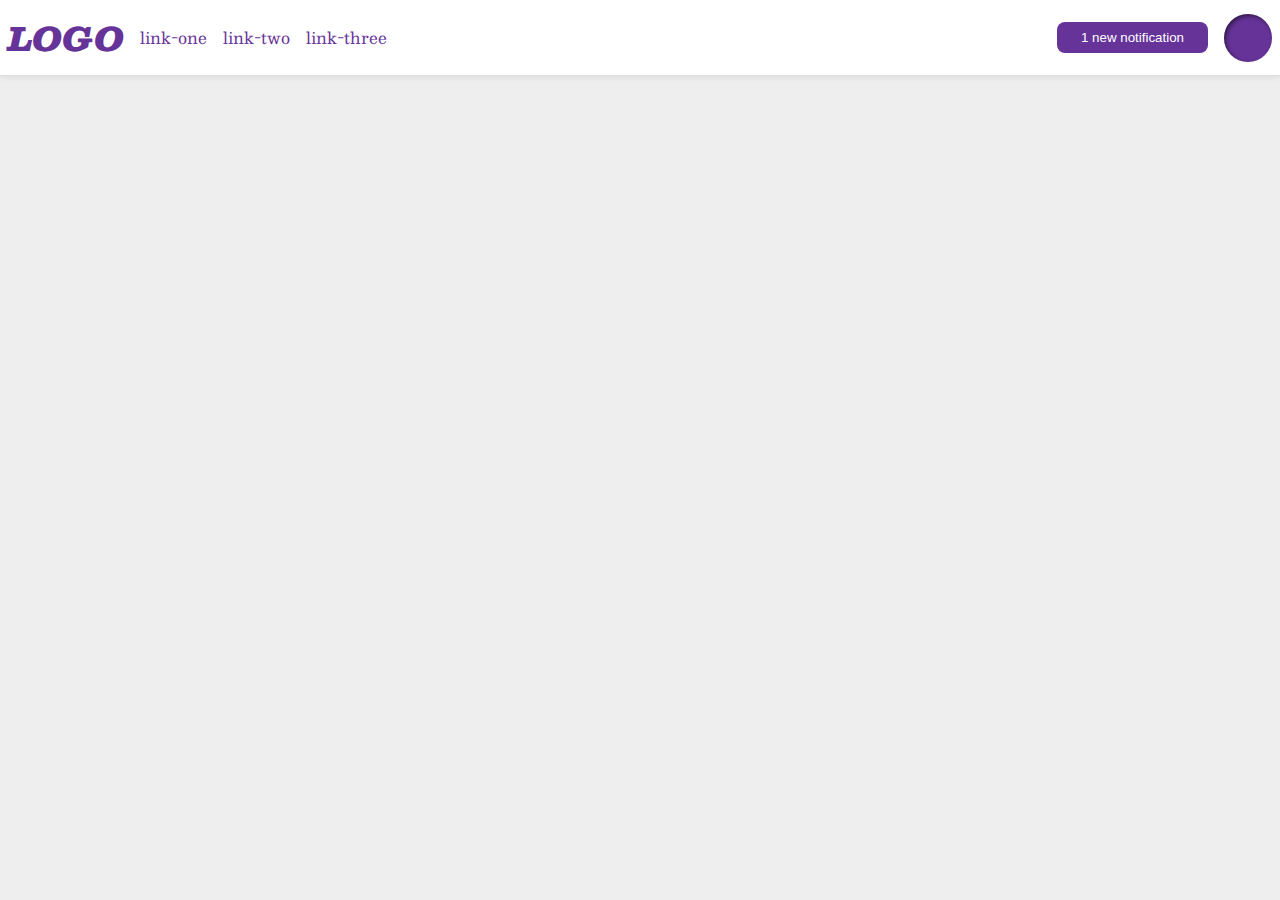
<file: flex/03-flex-header-2/index.html>
<!DOCTYPE html>
<html lang="en">
<head>
  <meta charset="UTF-8">
  <meta http-equiv="X-UA-Compatible" content="IE=edge">
  <meta name="viewport" content="width=device-width, initial-scale=1.0">
  <title>Flex Header 2</title>
  <link rel="stylesheet" href="style.css">
</head>
<body>
  <div class="header">
    <div class="left">
        <div class="logo">
          LOGO
        </div>
        <ul class="links">
          <li><a href="google.com">link-one</a></li>
          <li><a href="google.com">link-two</a></li>
          <li><a href="google.com">link-three</a></li>
        </ul>
    </div>
    <div class="right">
    <button class="notifications">
      1 new notification
    </button>
    <div class="profile-image"></div>
    </div>
  
  </div>
</body>
</html>
</file>
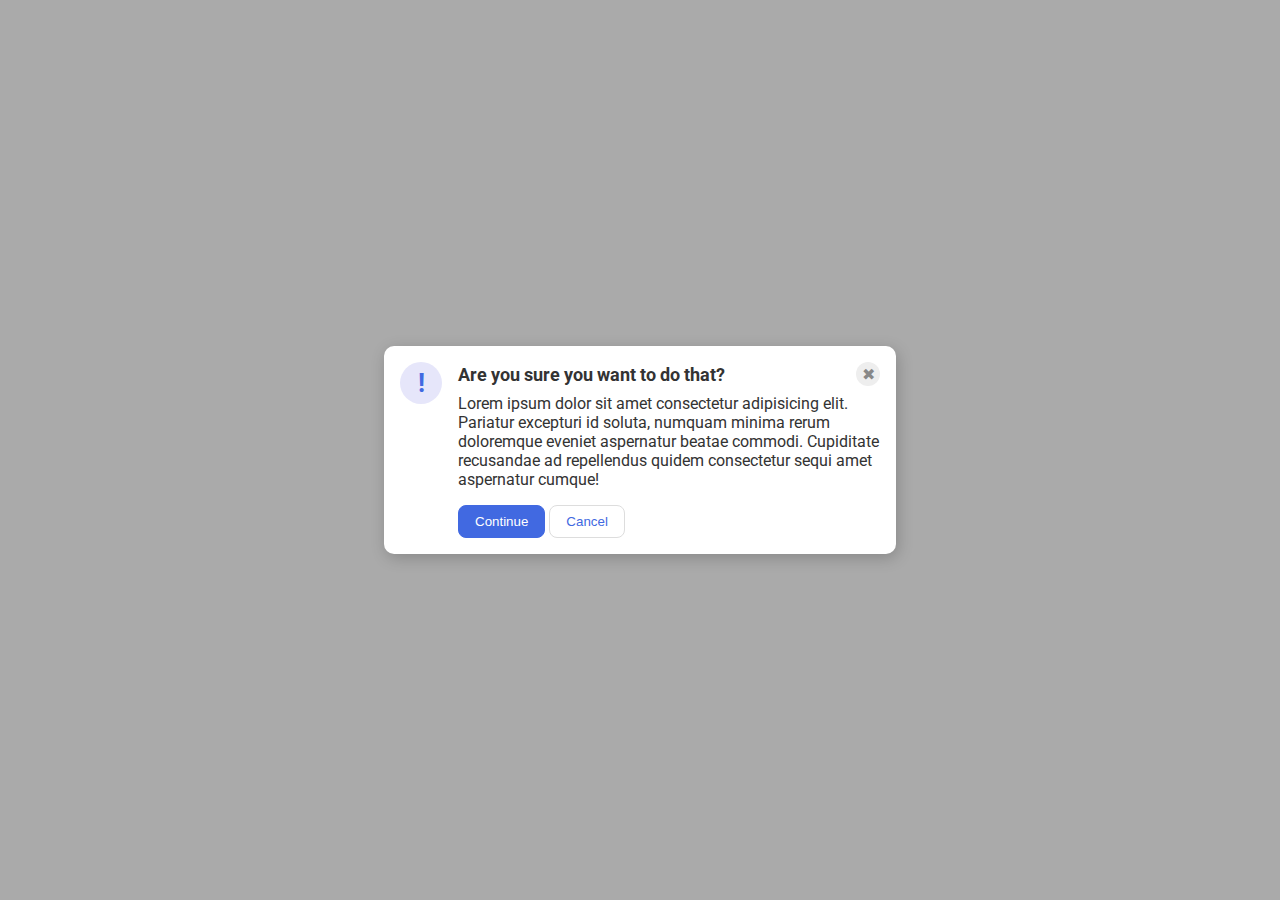
<file: flex/05-flex-modal/index.html>
<!DOCTYPE html>
<html lang="en">
<head>
  <meta charset="UTF-8">
  <meta http-equiv="X-UA-Compatible" content="IE=edge">
  <meta name="viewport" content="width=device-width, initial-scale=1.0">
  <link rel="stylesheet" href="style.css">
  <title>Modal</title>
</head>
<body>
  <div class="modal">
    <div class="icon">!</div>
    <div class="container">
        <div class="header">Are you sure you want to do that?
        <div class="close-button">✖</div>
        </div>
        <div class="text">Lorem ipsum dolor sit amet consectetur adipisicing elit. Pariatur excepturi id soluta, numquam minima rerum doloremque eveniet aspernatur beatae commodi. Cupiditate recusandae ad repellendus quidem consectetur sequi amet aspernatur cumque!</div>
        <button class="continue">Continue</button>
        <button class="cancel">Cancel</button>
    </div>
  </div>
</body>
</html>
</file>
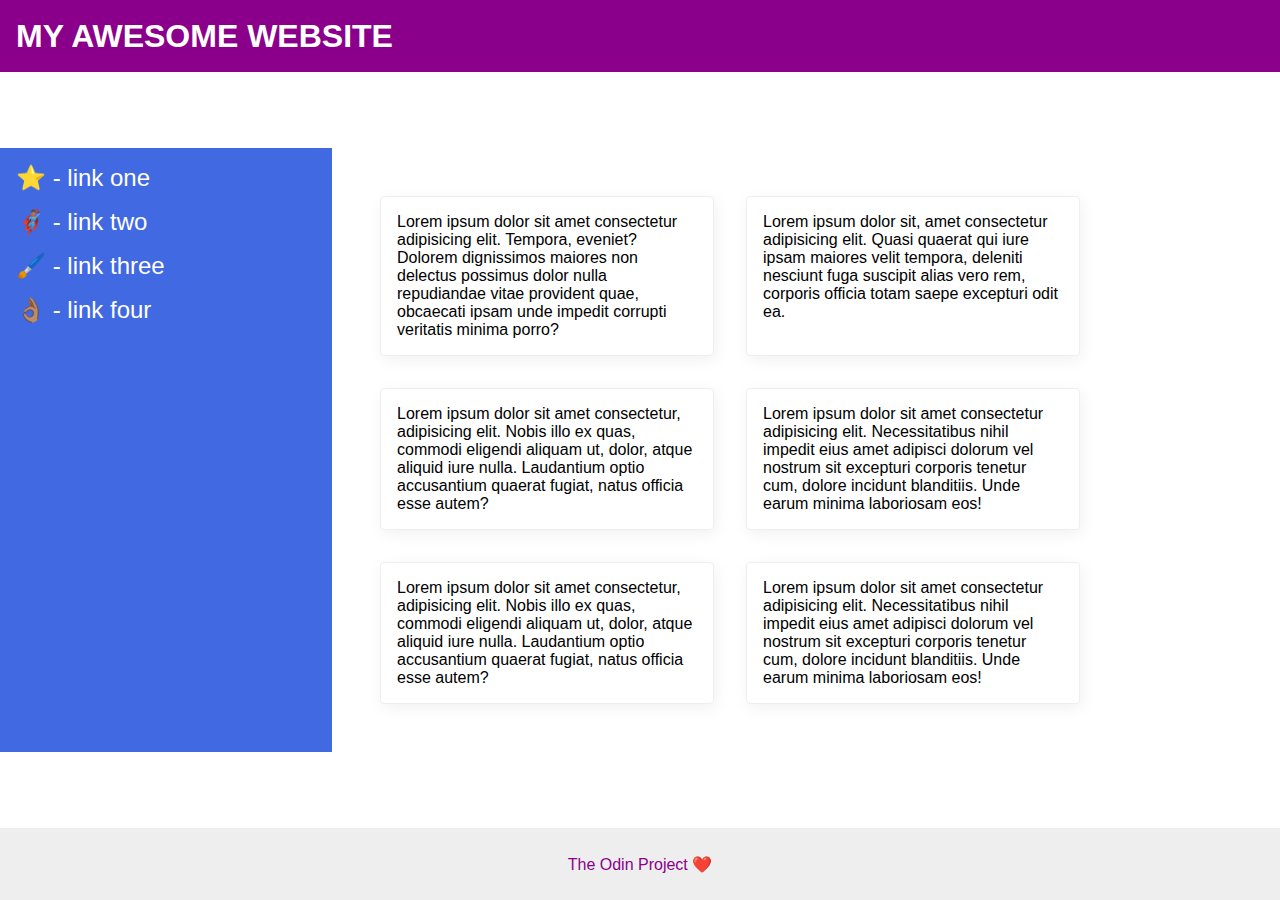
<file: flex/07-flex-layout-2/index.html>
<!DOCTYPE html>
<html lang="en">
<head>
  <meta charset="UTF-8">
  <meta http-equiv="X-UA-Compatible" content="IE=edge">
  <meta name="viewport" content="width=device-width, initial-scale=1.0">
  <title>The Holy Grail</title>
  <link rel="stylesheet" href="style.css">
</head>
<body>

  <div class="header">
    MY AWESOME WEBSITE
  </div>
  <div class="container">
      <div class="sidebar">
        <ul>
          <li><a href="google.com">⭐ - link one</a></li>
          <li><a href="google.com">🦸🏽‍♂️ - link two</a></li>
          <li><a href="google.com">🖌️ - link three</a></li>
          <li><a href="google.com">👌🏽 - link four</a></li>
        </ul>
      </div>
      <div class="cards">
        <div class="card">Lorem ipsum dolor sit amet consectetur adipisicing elit. Tempora, eveniet? Dolorem dignissimos maiores non delectus possimus dolor nulla repudiandae vitae provident quae, obcaecati ipsam unde impedit corrupti veritatis minima porro?</div>
        <div class="card">Lorem ipsum dolor sit, amet consectetur adipisicing elit. Quasi quaerat qui iure ipsam maiores velit tempora, deleniti nesciunt fuga suscipit alias vero rem, corporis officia totam saepe excepturi odit ea.</div>
        <div class="card">Lorem ipsum dolor sit amet consectetur, adipisicing elit. Nobis illo ex quas, commodi eligendi aliquam ut, dolor, atque aliquid iure nulla. Laudantium optio accusantium quaerat fugiat, natus officia esse autem?</div>
        <div class="card">Lorem ipsum dolor sit amet consectetur adipisicing elit. Necessitatibus nihil impedit eius amet adipisci dolorum vel nostrum sit excepturi corporis tenetur cum, dolore incidunt blanditiis. Unde earum minima laboriosam eos!</div>
        <div class="card">Lorem ipsum dolor sit amet consectetur, adipisicing elit. Nobis illo ex quas, commodi eligendi aliquam ut, dolor, atque aliquid iure nulla. Laudantium optio accusantium quaerat fugiat, natus officia esse autem?</div>
        <div class="card">Lorem ipsum dolor sit amet consectetur adipisicing elit. Necessitatibus nihil impedit eius amet adipisci dolorum vel nostrum sit excepturi corporis tenetur cum, dolore incidunt blanditiis. Unde earum minima laboriosam eos!</div>
      </div>
  </div>    
  <div class="footer">
    The Odin Project ❤️
  </div>
</body>
</html>
</file>
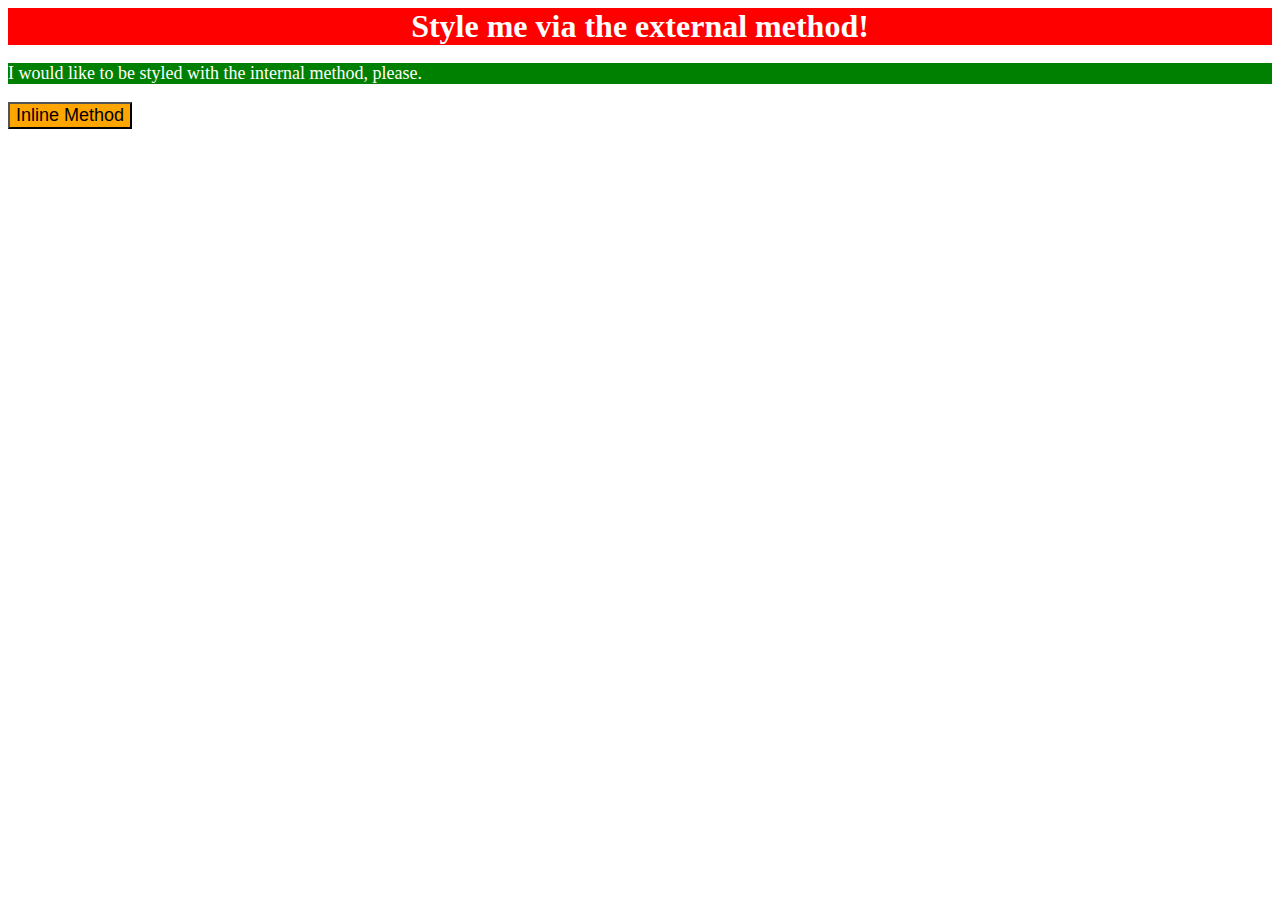
<file: foundations/01-css-methods/index.html>
<!DOCTYPE html>
<html lang="en">
<head>
  <meta charset="UTF-8">
  <meta http-equiv="X-UA-Compatible" content="IE=edge">
  <meta name="viewport" content="width=device-width, initial-scale=1.0">
  <link rel="stylesheet" href="style.css">
  <title>Methods for Adding CSS</title>
  <style>
    p {
background-color: green;
color: white;
font-size: 18px;
    }
  </style>

</head>
<body>
  <div>Style me via the external method!</div>
  <p>I would like to be styled with the internal method, please.</p>
  <button style="background-color: orange; font-size: 18px;">Inline Method</button>
</body>
</html>
</file>
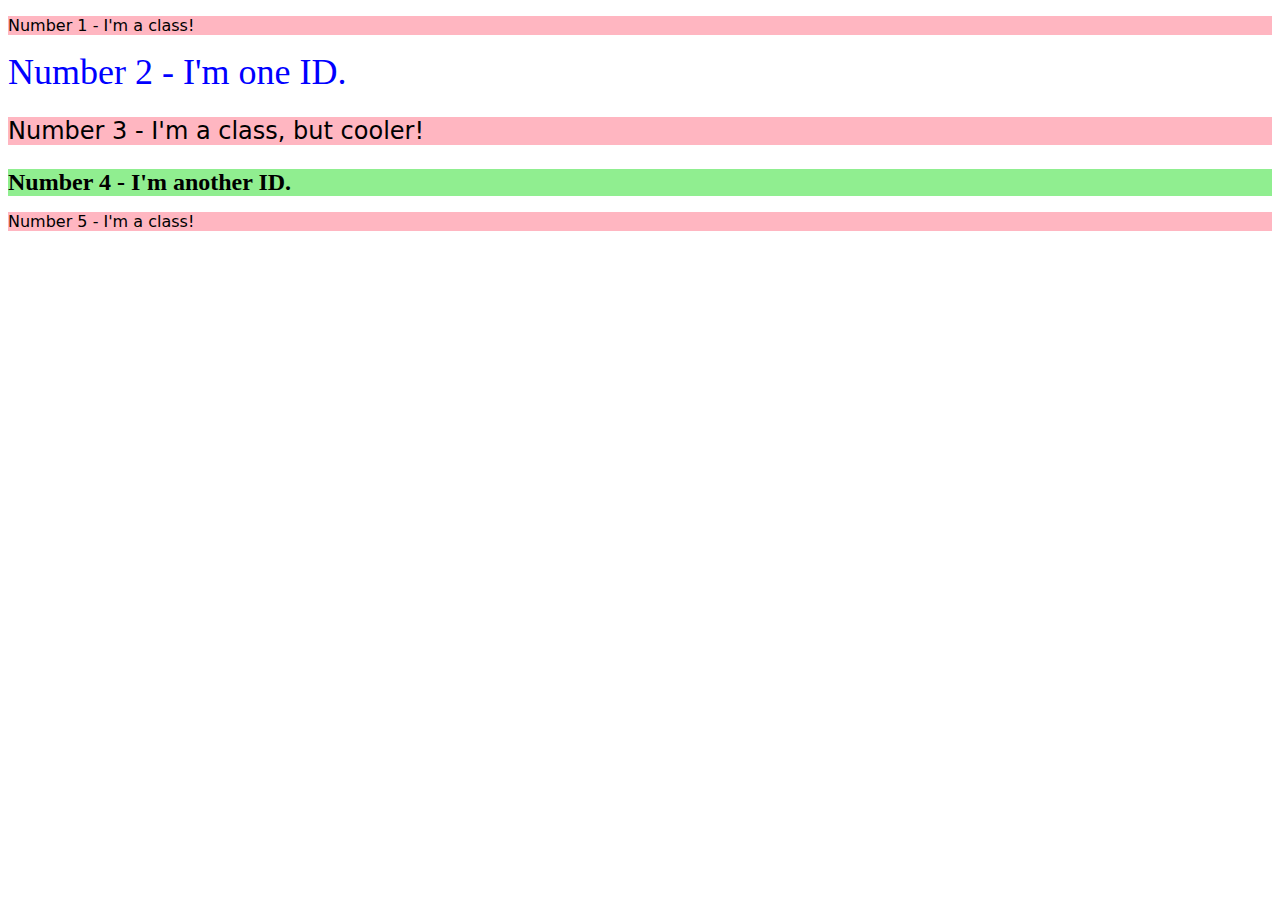
<file: foundations/02-class-id-selectors/index.html>
<!DOCTYPE html>
<html lang="en">
<head>
  <meta charset="UTF-8">
  <meta http-equiv="X-UA-Compatible" content="IE=edge">
  <meta name="viewport" content="width=device-width, initial-scale=1.0">
  <title>Class and ID Selectors</title>
  <link rel="stylesheet" href="style.css">
</head>
<body>
  <p class="general-class">Number 1 - I'm a class!</p>
  <div id="id_2">Number 2 - I'm one ID.</div>
  <p class="general-class class_3 ">Number 3 - I'm a class, but cooler!</p>
  <div id="id_4">Number 4 - I'm another ID.</div>
  <p class="general-class">Number 5 - I'm a class!</p>
</body>
</html>
</file>
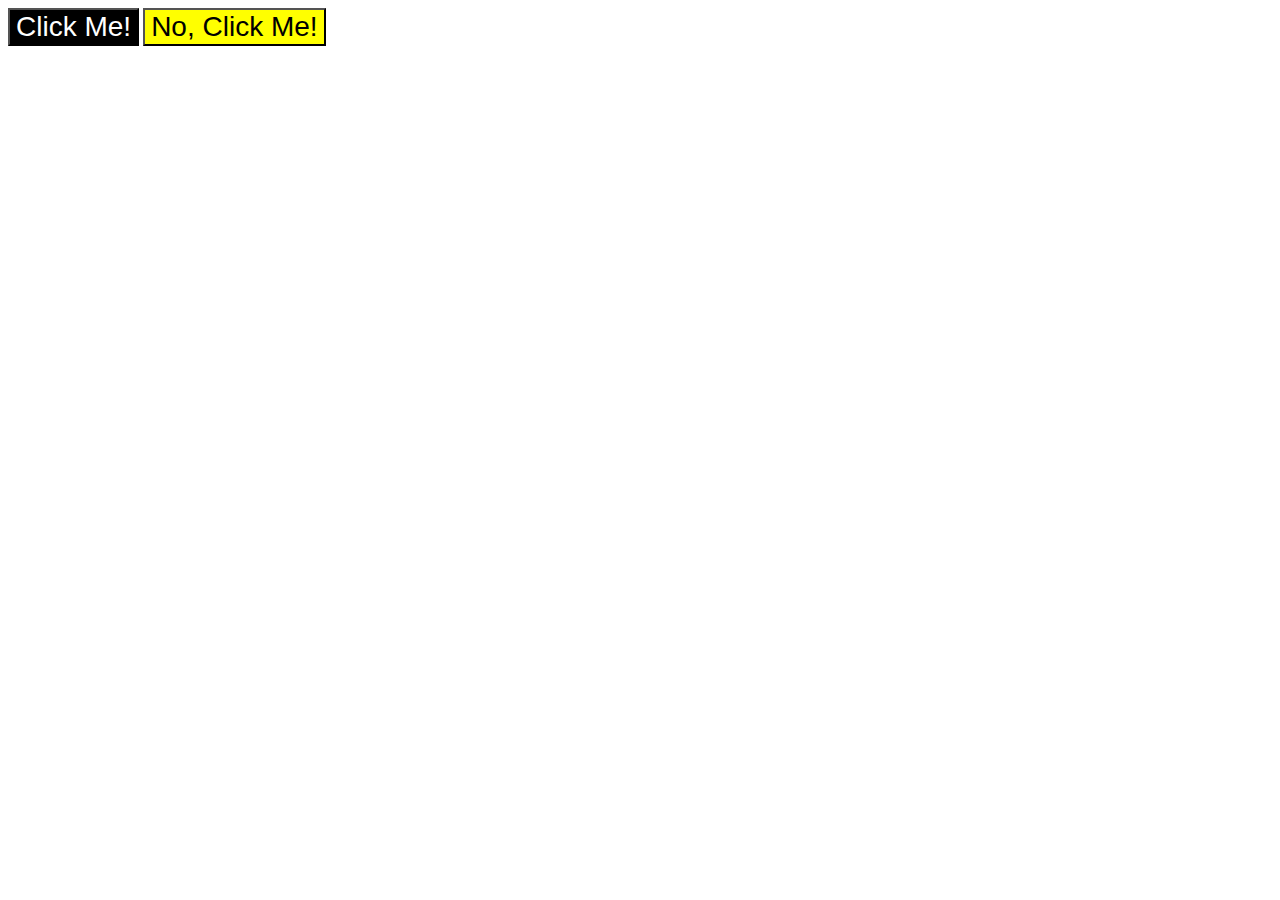
<file: foundations/03-grouping-selectors/index.html>
<!DOCTYPE html>
<html lang="en">
<head>
  <meta charset="UTF-8">
  <meta http-equiv="X-UA-Compatible" content="IE=edge">
  <meta name="viewport" content="width=device-width, initial-scale=1.0">
  <title>Grouping Selectors</title>
  <link rel="stylesheet" href="style.css">
</head>
<body>
  <button class="one">Click Me!</button>
  <button class="two">No, Click Me!</button>
</body>
</html>
</file>
<file: flex/03-flex-header-2/style.css>
/* this is some magical font-importing.  
you'll learn about it later. */
@import url('https://fonts.googleapis.com/css2?family=Besley:ital,wght@0,400;1,900&display=swap');

body {
  margin: 0;
  background: #eee;
  font-family: Besley, serif;
  
}

.header {
  background: white;
  border-bottom: 1px solid #ddd;
  box-shadow: 0 0 8px rgba(0,0,0,.1);
  display: flex;
  justify-content: space-between;
  padding: 8px;

}

.profile-image {
  background: rebeccapurple;
  box-shadow: inset 2px 2px 4px rgba(0,0,0,.5);
  border-radius: 50%;
  width: 48px;
  height:  48px;
}

.logo {
  color: rebeccapurple;
  font-size: 32px;
  font-weight: 900;
  font-style: italic;
}

.notifications {
  border: none;
  border-radius: 8px;
  background: rebeccapurple;
  color: white;
  padding: 8px 24px;
  display: flex;
  gap: 16px;
}

a {
  /* this removes the line under our links */
  text-decoration: none;
  color: rebeccapurple;
}

.links {
  list-style-type: none;
  display: flex;
  flex-direction: row;
  gap: 16px;
  padding: 0px;
}

.left {
  display: flex;
  gap: 16px;
  align-items: center;

}

.right{
  display: flex;
  align-items: center;
  gap: 16px;
}
</file>
<file: flex/05-flex-modal/style.css>
@import url('https://fonts.googleapis.com/css2?family=Roboto:wght@400;700&display=swap');

html, body {
  height: 100%;
}

body {
  font-family: Roboto, sans-serif;
  margin: 0;
  background: #aaa;
  color: #333;
  /* I'll give you this one for free lol */
  display: flex;
  align-items: center;
  justify-content: center;
 
}

.modal {
  background: white;
  width: 480px;
  border-radius: 10px;
  box-shadow: 2px 4px 16px rgba(0,0,0,.2);
  
  

  display: flex;
  padding: 16px;
  gap:16px;  
}

.icon {
  color: royalblue;
  font-size: 26px;
  font-weight: 700;
  background: lavender;
  width: 42px;
  height: 42px;
  border-radius: 50%;
  display: flex;
  align-items: center;
  justify-content: center;
  flex-shrink: 0
 
}

.close-button {
  background: #eee;
  border-radius: 50%;
  color: #888;
  font-weight: 400;
  font-size: 16px;
  height: 24px;
  width: 24px;
  display: flex;
  align-items: center;
  justify-content: center;

}

button {
  padding: 8px 16px;
  border-radius: 8px;
}

button.continue {
  background: royalblue;
  border: 1px solid royalblue;
  color: white;
}

button.cancel {
  background: white;
  border: 1px solid #ddd;
  color: royalblue;
}

.header{
  font-weight: bold;
  display: flex;
  align-items: center;
  justify-content: space-between;
  font-size: 18px;
  font-weight: 700;
  margin-bottom: 8px;
}
.text{
  margin-bottom: 16px;
}
</file>
<file: flex/07-flex-layout-2/style.css>
body {
  font-family: -apple-system, BlinkMacSystemFont, 'Segoe UI', Roboto, Oxygen, Ubuntu, Cantarell, 'Open Sans', 'Helvetica Neue', sans-serif;
  margin: 0;
  min-height: 100vh;
  display: flex;
  flex-direction: column;
  justify-content: space-between;
}

.header {
  height: 72px;
  background: darkmagenta;
  color: white;
  font-size: 32px;
  font-weight: 900;
  display: flex;
  align-items: center;
  padding-left: 16px;
}

.footer {
  height: 72px;
  background: #eee;
  color: darkmagenta;
  display: flex;
  justify-content: center;
  align-items: center;
}

.sidebar {
  width: 300px;
  background: royalblue;
  padding: 16px;
  flex-shrink: 0;

}

.card {
  border: 1px solid #eee;
  box-shadow: 2px 4px 16px rgba(0,0,0,.06);
  border-radius: 4px;
  margin: 16px;
  padding: 16px;
  width: 300px;
 
}


.container{
  display: flex;
  flex-direction: row;
 
  
}

.cards{
  display: flex;
  padding: 32px;
  flex-wrap: wrap;
  flex-direction: row;
}

a{
  font-size: 24px;
  color: white;
  text-decoration: none;
  
}

ul{
  list-style-type: none;
  margin: 0;
  padding: 0;
}

li{
  margin-bottom: 16px;
}
</file>
<file: foundations/01-css-methods/style.css>
div {
background-color: red;
color: white;
font-size: 32px;
text-align: center;
font-weight: bold;
};
</file>
<file: foundations/02-class-id-selectors/style.css>
.general-class {
background-color: lightpink;
font-family: 'verdana', 'DejaVu Sans', 'sans-serif';

}

#id_2{
color: blue;
font-size: 36px;
}

.class_3{
    font-size: 24px;
}

#id_4{
    background-color: lightgreen;
    font-size: 24px;
    font-weight: bold;
}
</file>
<file: foundations/03-grouping-selectors/style.css>
.one{
background-color: black;
color: white;
}

.two{
background-color: yellow;
}

.one,
.two {
    font-size: 28px;
    font-family: 'Helvetica', 'Times New Roman', 'sans-serif';
}
</file>
